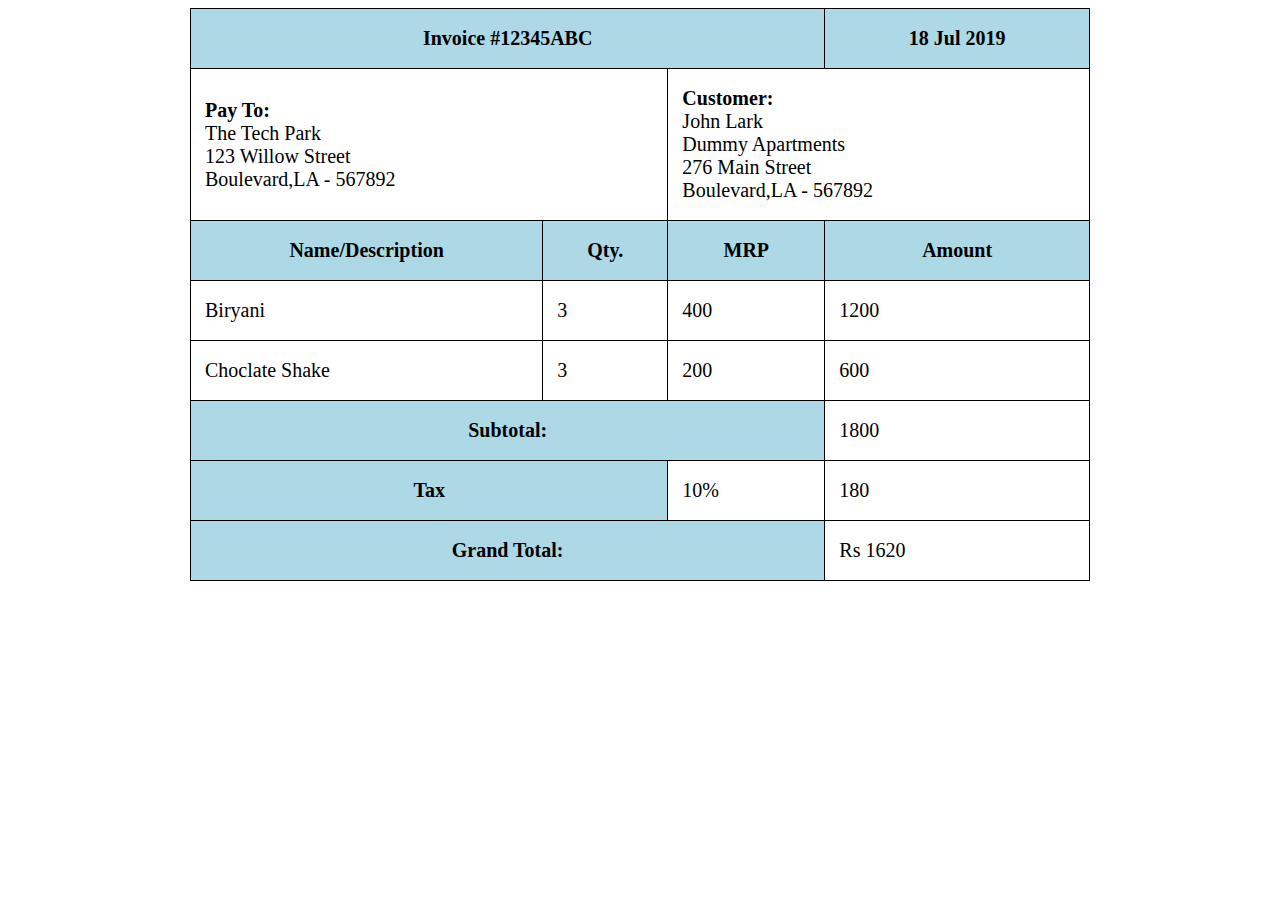
<file: Mini Project 2/index.html>
<!DOCTYPE html>
<html>
    <head>
        <title>Design Invoice</title>
        <link rel="stylesheet" href="./style.css">
    </head>

    <body>
        <table>
            <tr class="heading">
                <th colspan="3">Invoice #12345ABC</th>
                <th>18 Jul 2019</th>
            </tr>
            <tr>
                <td colspan="2">
                    <strong>Pay To:</strong><br>
                    The Tech Park<br>
                    123 Willow Street<br>
                    Boulevard,LA - 567892<br>
                </td>
                <td colspan="2">
                    <strong>Customer:</strong><br>
                    John Lark<br>
                    Dummy Apartments<br>
                    276 Main Street<br>
                    Boulevard,LA - 567892<br>
                </td>
            </tr>
            <tr>
                <th>Name/Description</th>
                <th>Qty.</th>
                <th>MRP</th>
                <th>Amount</th>
            </tr>
            <tr>
                <td>Biryani</td>
                <td>3</td>
                <td>400</td>
                <td>1200</td>
            </tr>
            <tr>
                <td>Choclate Shake</td>
                <td>3</td>
                <td>200</td>
                <td>600</td>
            </tr>
            <tr>
                <th colspan="3">Subtotal:</th>
                <td>1800</td>
            </tr>
            <tr>
                <th colspan="2">Tax</th>
                <td>10%</td>
                <td>180</td>
            </tr>
            <tr>
                <th colspan="3">Grand Total:</th>
                <td>Rs 1620</td>
            </tr>
        </table>
    </body>
</html>
</file>
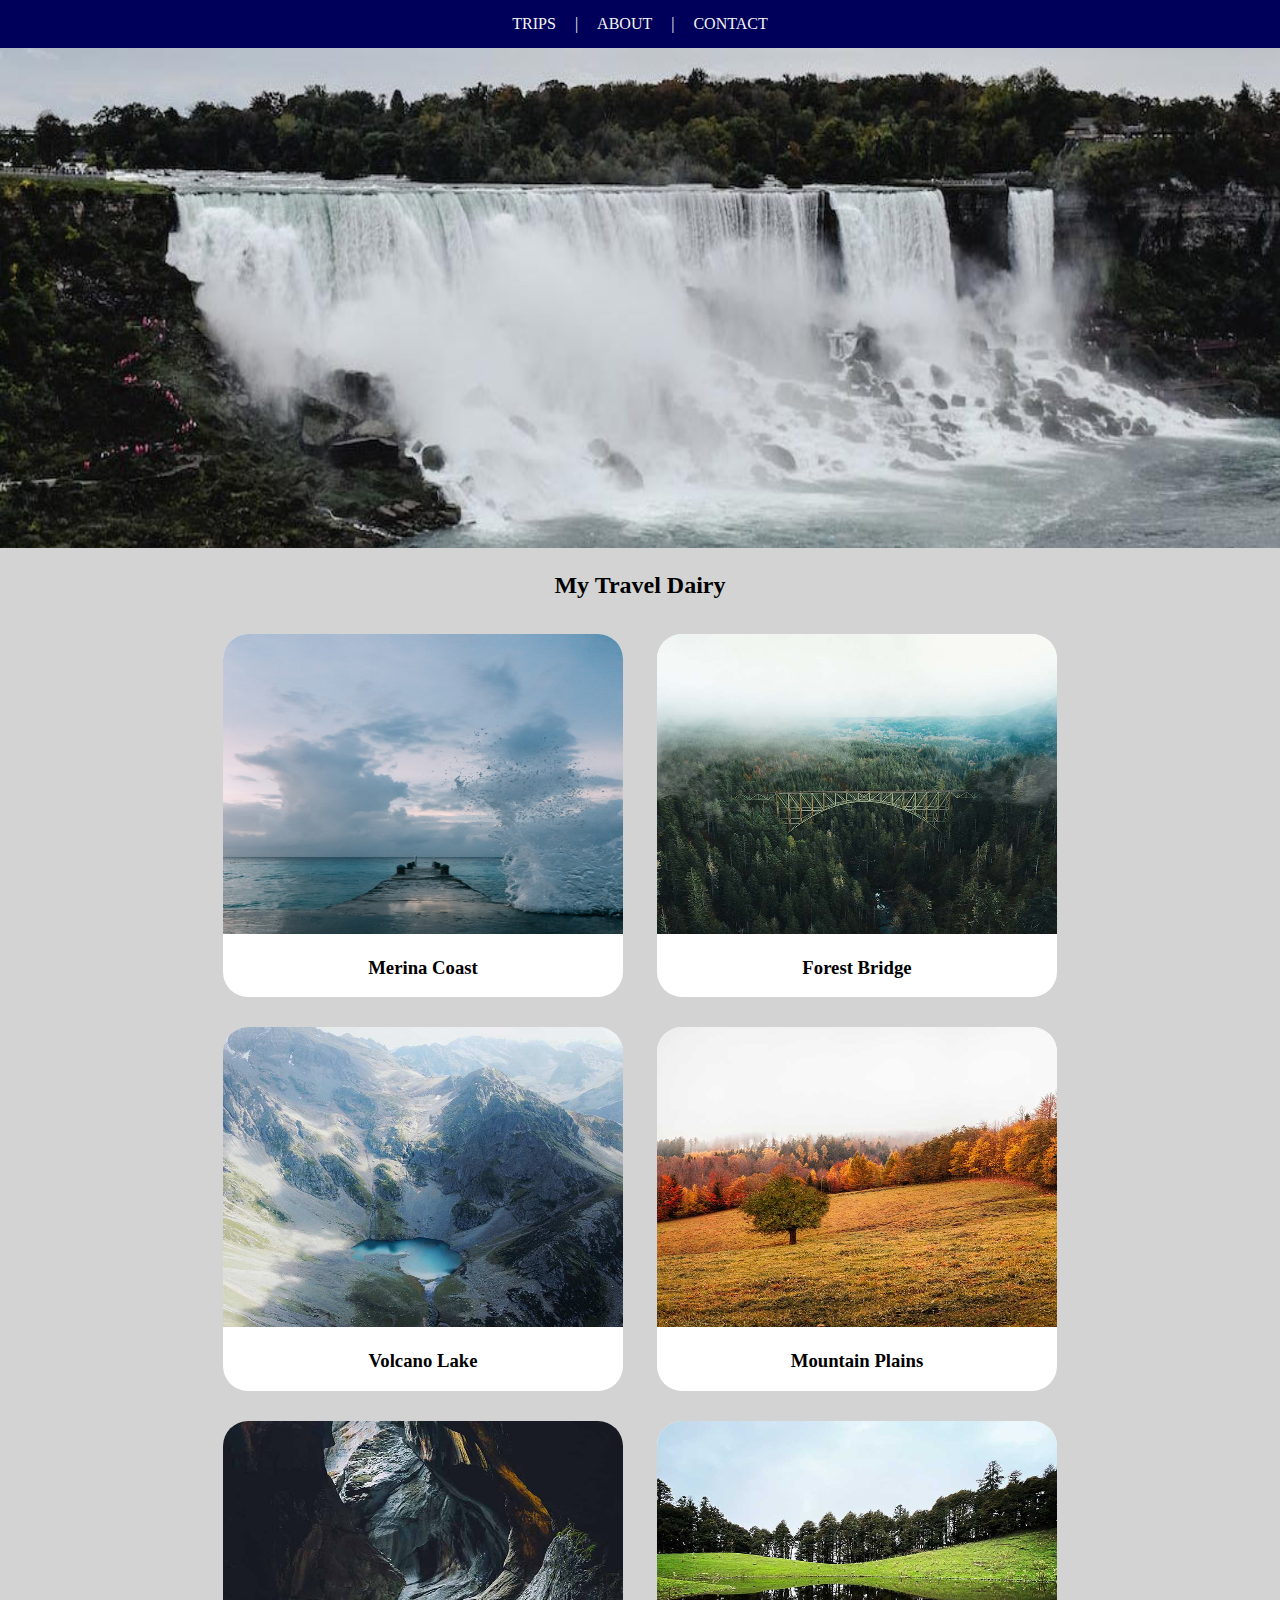
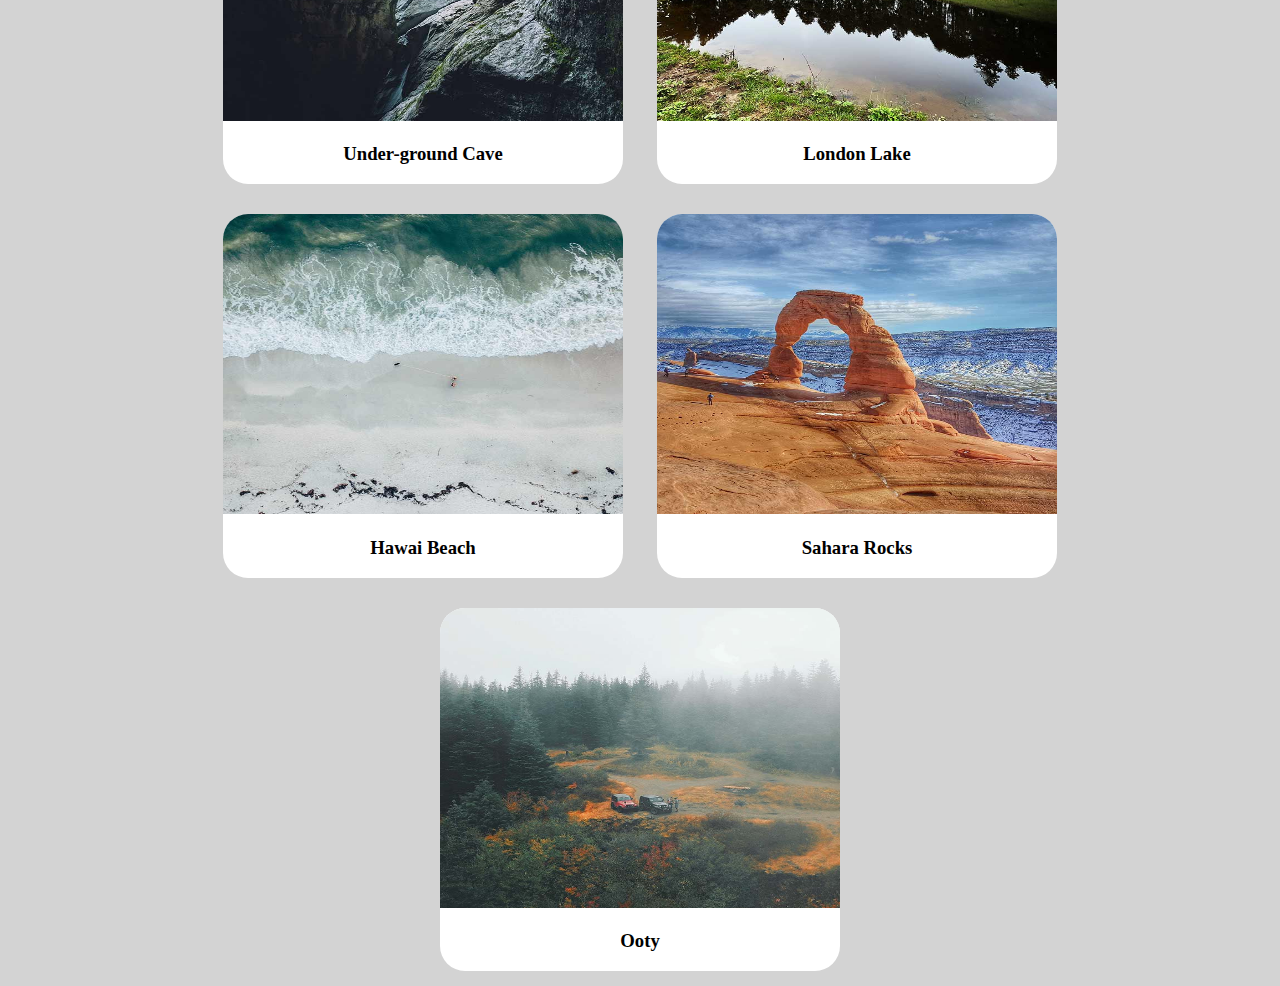
<file: Projects/1/index.html>
<!DOCTYPE html>
<html lang="en">
    <head>
        <meta charset="utf-8">
        <meta name="viewport" content="width=device-width, initial-scale=1">
        <link rel="stylesheet" type="text/css" href="./style.css">
        <title>Travel Dairy</title>
    </head>
    <body>
        <header>
            <span class="header"><a href="./index.html" class="link">TRIPS</a></span> |
            <span class="header"><a href="./about.html" class="link">ABOUT</a></span> |
            <span class="header"><a href="./contact.html" class="link">CONTACT</a></span>
        </header>
        <main>
            <section>
                <img src="./Source/cover.jpg" alt="Valley" class="cover-image">
            </section>
            <section>

                <h2>My Travel Dairy</h2>

                <div class="gallery">
                    <a href="./summary.html" class="gallery-link">
                        <img class="gallery-image" src="./Source/1.jpg">
                        <h3>Merina Coast</h3>
                    </a>
                </div>
                <div class="gallery">
                    <a href="./summary.html" class="gallery-link">
                        <img class="gallery-image" src="./Source/2.jpg">
                        <h3>Forest Bridge</h3>
                    </a>
                </div>
                <div class="gallery">
                    <a href="./summary.html" class="gallery-link">
                        <img class="gallery-image" src="./Source/3.jpg">
                        <h3>Volcano Lake</h3>
                    </a>
                </div>
                <div class="gallery">
                    <a href="./summary.html" class="gallery-link">
                        <img class="gallery-image" src="./Source/4.jpg">
                        <h3>Mountain Plains</h3>
                    </a>
                </div>
                <div class="gallery">
                    <a href="./summary.html" class="gallery-link">
                        <img class="gallery-image" src="./Source/5.jpg">
                        <h3>Under-ground Cave</h3>
                    </a>
                </div>
                <div class="gallery">
                    <a href="./summary.html" class="gallery-link">
                        <img class="gallery-image" src="./Source/6.jpg">
                        <h3>London Lake</h3>
                    </a>
                </div>
                <div class="gallery">
                    <a href="./summary.html" class="gallery-link">
                        <img class="gallery-image" src="./Source/7.jpg">
                        <h3>Hawai Beach</h3>
                    </a>
                </div>
                <div class="gallery">
                    <a href="./summary.html" class="gallery-link">
                        <img class="gallery-image" src="./Source/8.jpg">
                        <h3>Sahara Rocks</h3>
                    </a>
                </div>
                <div class="gallery">
                    <a href="./summary.html" class="gallery-link">
                        <img class="gallery-image" src="./Source/9.jpg">
                        <h3>Ooty</h3>
                    </a>
                </div>
            </section>
        </main>
    </body>
</html>
</file>
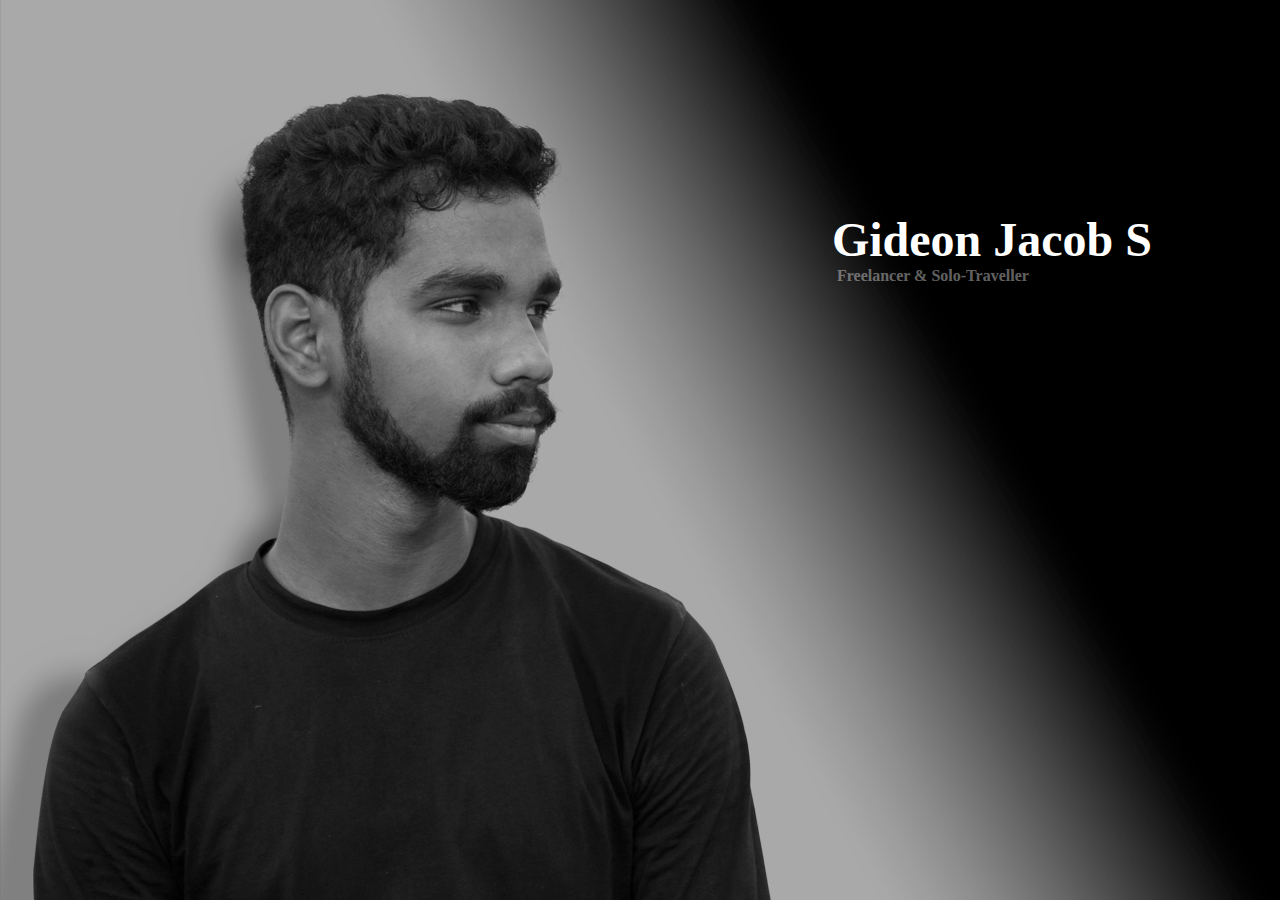
<file: Projects/My Website/index.html>
<!DOCTYPE html>
<html lang="en">
    <head>
        <meta charset="utf-8">
        <meta name="viewport" content="height=device-height, width=device-width, initial-scale=1">
        <link rel="stylesheet" href="./css/landscape.css">
        <title>Gideon Jacob S • Home</title>
    </head>
    <body id="main-page">
        <span id="Heading">
            <h1>Gideon Jacob S</h1>
            <h2>Freelancer & Solo-Traveller</h2>
        </span>
        <!-- <a href="./works.html"><button id="action-work">Explore my works</button></a>
        <a href="./about.html"><button id="action-about">Know about me</button></a> -->
    </body>
</html>
</file>
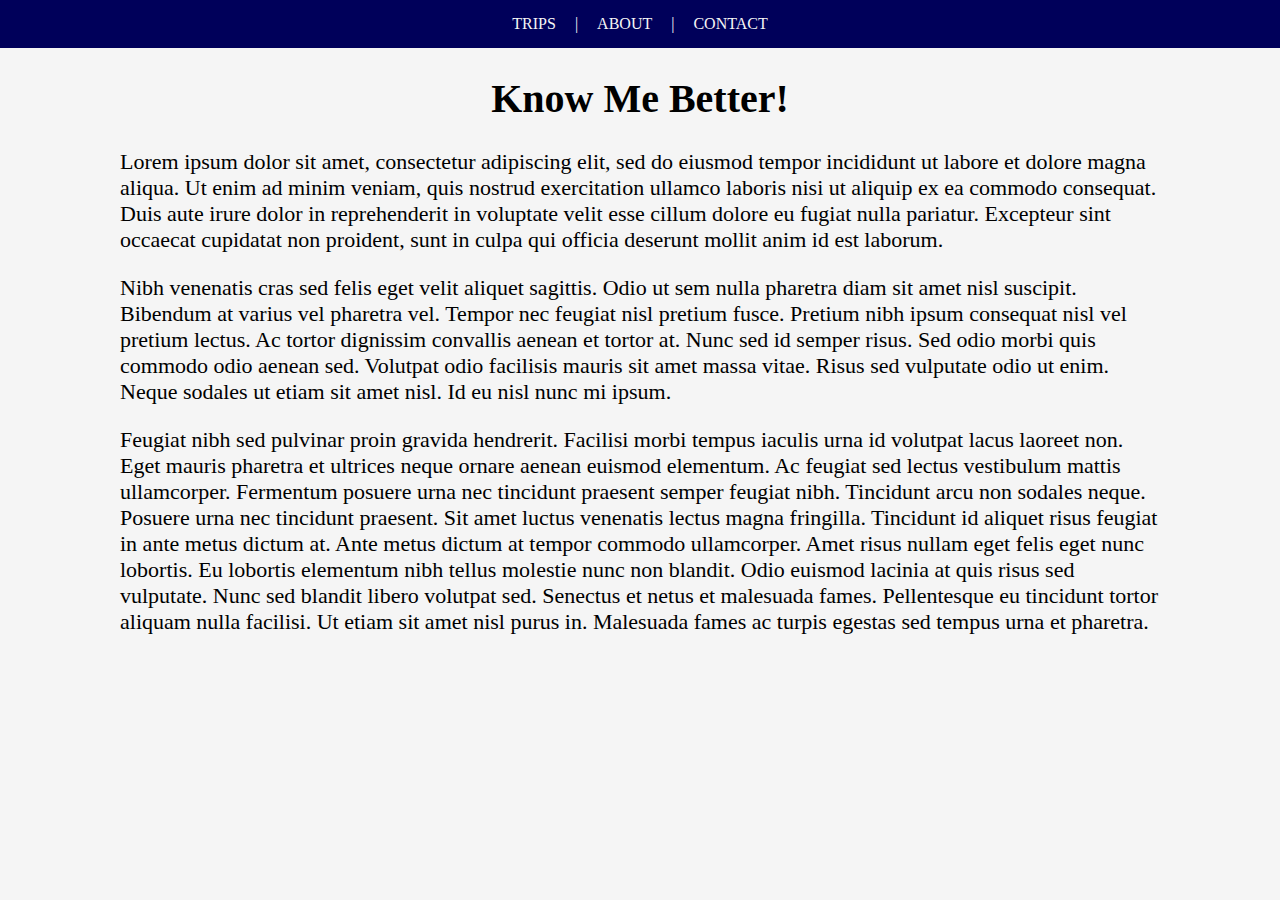
<file: Projects/1/about.html>
<!DOCTYPE html>
<html lang="en">
    <head>
        <meta charset="utf-8">
        <meta name="viewport" content="width=device-width, initial-scale=1">
        <link rel="stylesheet" type="text/css" href="./style.css">
        <title>About Page</title>
    </head>
    <body style="background-color: whitesmoke;">
        <header>
            <span class="header"><a href="./index.html" class="link">TRIPS</a></span> |
            <span class="header"><a href="./about.html" class="link">ABOUT</a></span> |
            <span class="header"><a href="./contact.html" class="link">CONTACT</a></span>
        </header>
        <main>
            <section>
                <div class="summary-content">
                    <h1 class="summary-heading">Know Me Better!</h1>
                    <p>Lorem ipsum dolor sit amet, consectetur adipiscing elit, sed do eiusmod tempor incididunt ut labore et dolore magna aliqua. Ut enim ad minim veniam, quis nostrud exercitation ullamco laboris nisi ut aliquip ex ea commodo consequat. Duis aute irure dolor in reprehenderit in voluptate velit esse cillum dolore eu fugiat nulla pariatur. Excepteur sint occaecat cupidatat non proident, sunt in culpa qui officia deserunt mollit anim id est laborum.</p>
                    <p>Nibh venenatis cras sed felis eget velit aliquet sagittis. Odio ut sem nulla pharetra diam sit amet nisl suscipit. Bibendum at varius vel pharetra vel. Tempor nec feugiat nisl pretium fusce. Pretium nibh ipsum consequat nisl vel pretium lectus. Ac tortor dignissim convallis aenean et tortor at. Nunc sed id semper risus. Sed odio morbi quis commodo odio aenean sed. Volutpat odio facilisis mauris sit amet massa vitae. Risus sed vulputate odio ut enim. Neque sodales ut etiam sit amet nisl. Id eu nisl nunc mi ipsum.</p>
                    <p>Feugiat nibh sed pulvinar proin gravida hendrerit. Facilisi morbi tempus iaculis urna id volutpat lacus laoreet non. Eget mauris pharetra et ultrices neque ornare aenean euismod elementum. Ac feugiat sed lectus vestibulum mattis ullamcorper. Fermentum posuere urna nec tincidunt praesent semper feugiat nibh. Tincidunt arcu non sodales neque. Posuere urna nec tincidunt praesent. Sit amet luctus venenatis lectus magna fringilla. Tincidunt id aliquet risus feugiat in ante metus dictum at. Ante metus dictum at tempor commodo ullamcorper. Amet risus nullam eget felis eget nunc lobortis. Eu lobortis elementum nibh tellus molestie nunc non blandit. Odio euismod lacinia at quis risus sed vulputate. Nunc sed blandit libero volutpat sed. Senectus et netus et malesuada fames. Pellentesque eu tincidunt tortor aliquam nulla facilisi. Ut etiam sit amet nisl purus in. Malesuada fames ac turpis egestas sed tempus urna et pharetra.</p>
                </div>
            </section>
        </main>
    </body>
</html>
</file>
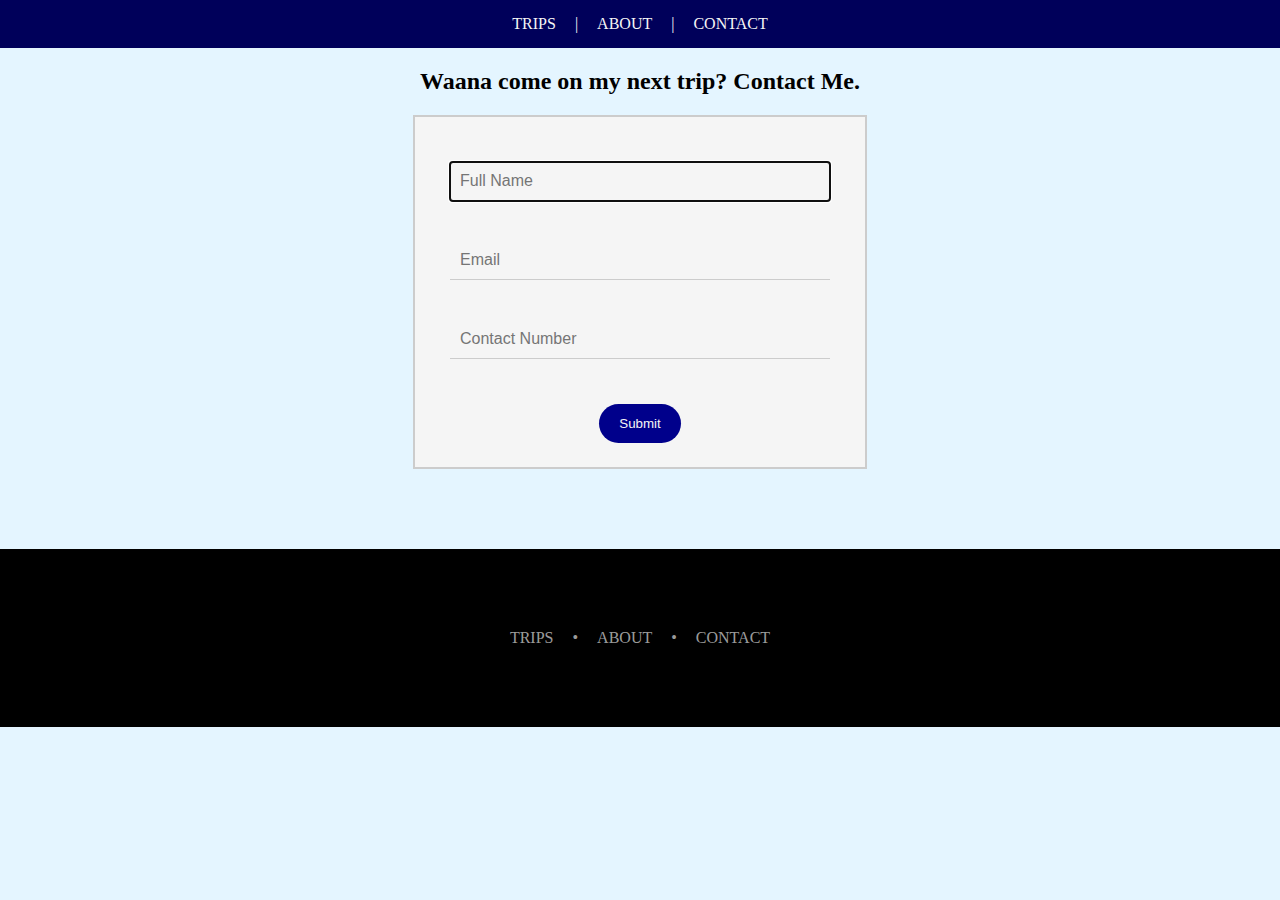
<file: Projects/1/contact.html>
<!DOCTYPE html>
<html lang="en">
    <head>
        <meta charset="utf-8">
        <meta name="viewport" content="width=device-width, initial-scale=1">
        <link rel="stylesheet" type="text/css" href="./style.css">
        <title>Contact Page</title>
    </head>
    <body style="background-color: #e4f5ff;">
        <header>
            <span class="header"><a href="./index.html" class="link">TRIPS</a></span> |
            <span class="header"><a href="./about.html" class="link">ABOUT</a></span> |
            <span class="header"><a href="./contact.html" class="link">CONTACT</a></span>
        </header>

        <main>
            <h2>Waana come on my next trip? Contact Me.</h2>
            <div id="form-element">
                <form>
                    <input class="input-field" type="text" name="Name" placeholder="Full Name" required autofocus> <br>
                    <input class="input-field" type="email" name="email" placeholder="Email"> <br>
                    <input class="input-field" type="number" name="Phone" placeholder="Contact Number" min="1000000000" max="9999999999"> <br>
                    <input id="submit-button" type="submit" value="Submit">
                </form>
            </div>
        </main>

        <footer>
            <span class="header"><a href="./index.html" class="link-footer">TRIPS</a></span> •
            <span class="header"><a href="./about.html" class="link-footer">ABOUT</a></span> •
            <span class="header"><a href="./contact.html" class="link-footer">CONTACT</a></span>
        </footer>
    </body>
</html>
</file>
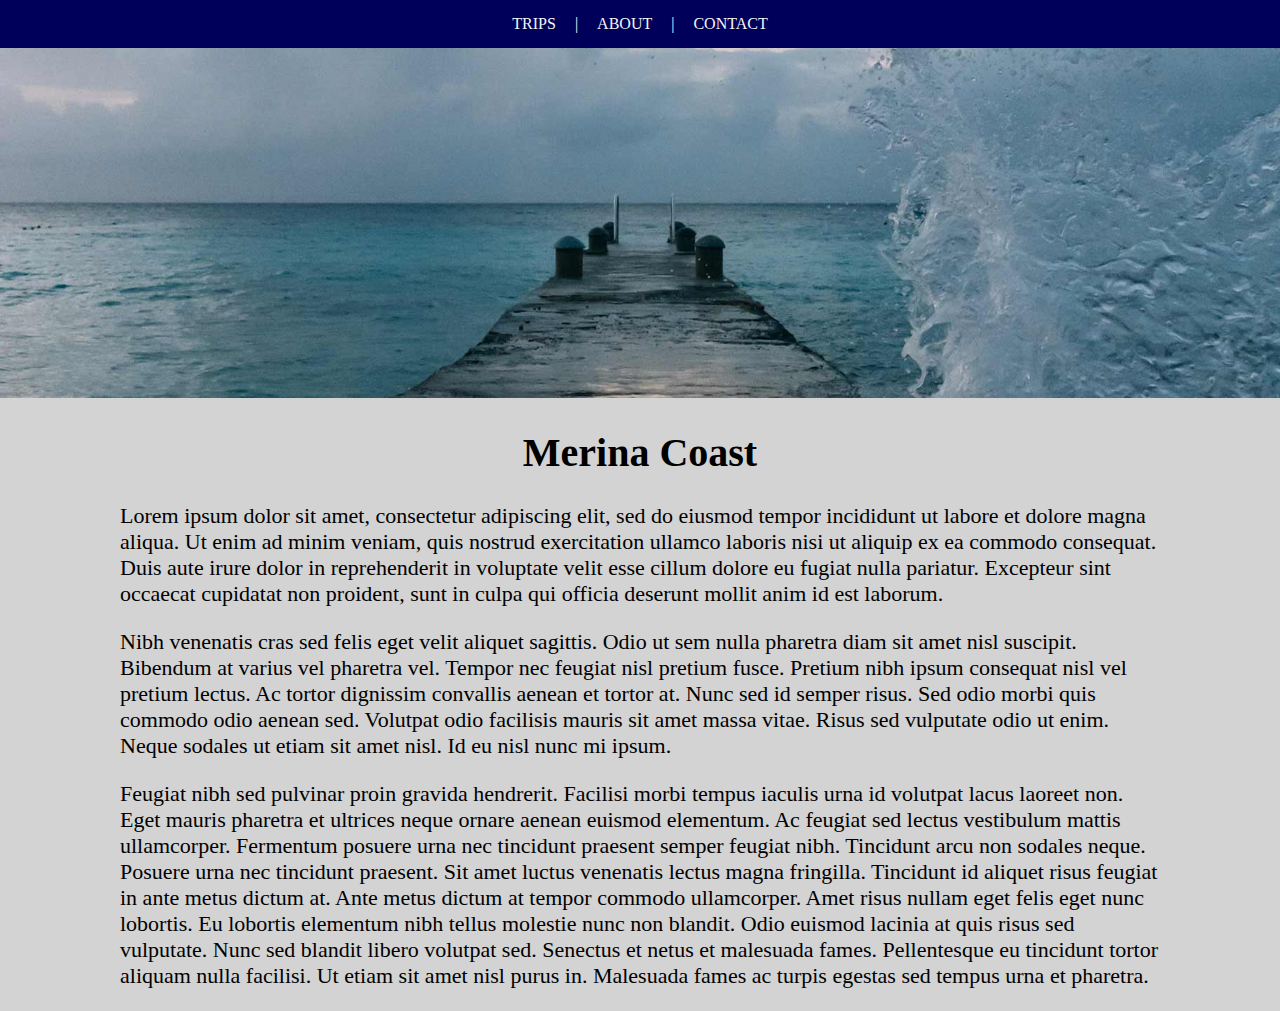
<file: Projects/1/summary.html>
<!DOCTYPE html>
<html lang="en">
    <head>
        <meta charset="utf-8">
        <meta name="viewport" content="width=device-width, initial-scale=1">
        <link rel="stylesheet" type="text/css" href="./style.css">
        <title>Merina Coast</title>
    </head>
    <body>
        <header>
            <span class="header"><a href="./index.html" class="link">TRIPS</a></span> |
            <span class="header"><a href="./about.html" class="link">ABOUT</a></span> |
            <span class="header"><a href="./contact.html" class="link">CONTACT</a></span>
        </header>
        <main>
            <section>
                <img class="summary-cover-image" src="./Source/1.1.jpg">
            </section>
            <section>
                <div class="summary-content">
                    <h1 class="summary-heading">Merina Coast</h1>
                    <p>Lorem ipsum dolor sit amet, consectetur adipiscing elit, sed do eiusmod tempor incididunt ut labore et dolore magna aliqua. Ut enim ad minim veniam, quis nostrud exercitation ullamco laboris nisi ut aliquip ex ea commodo consequat. Duis aute irure dolor in reprehenderit in voluptate velit esse cillum dolore eu fugiat nulla pariatur. Excepteur sint occaecat cupidatat non proident, sunt in culpa qui officia deserunt mollit anim id est laborum.</p>
                    <p>Nibh venenatis cras sed felis eget velit aliquet sagittis. Odio ut sem nulla pharetra diam sit amet nisl suscipit. Bibendum at varius vel pharetra vel. Tempor nec feugiat nisl pretium fusce. Pretium nibh ipsum consequat nisl vel pretium lectus. Ac tortor dignissim convallis aenean et tortor at. Nunc sed id semper risus. Sed odio morbi quis commodo odio aenean sed. Volutpat odio facilisis mauris sit amet massa vitae. Risus sed vulputate odio ut enim. Neque sodales ut etiam sit amet nisl. Id eu nisl nunc mi ipsum.</p>
                    <p>Feugiat nibh sed pulvinar proin gravida hendrerit. Facilisi morbi tempus iaculis urna id volutpat lacus laoreet non. Eget mauris pharetra et ultrices neque ornare aenean euismod elementum. Ac feugiat sed lectus vestibulum mattis ullamcorper. Fermentum posuere urna nec tincidunt praesent semper feugiat nibh. Tincidunt arcu non sodales neque. Posuere urna nec tincidunt praesent. Sit amet luctus venenatis lectus magna fringilla. Tincidunt id aliquet risus feugiat in ante metus dictum at. Ante metus dictum at tempor commodo ullamcorper. Amet risus nullam eget felis eget nunc lobortis. Eu lobortis elementum nibh tellus molestie nunc non blandit. Odio euismod lacinia at quis risus sed vulputate. Nunc sed blandit libero volutpat sed. Senectus et netus et malesuada fames. Pellentesque eu tincidunt tortor aliquam nulla facilisi. Ut etiam sit amet nisl purus in. Malesuada fames ac turpis egestas sed tempus urna et pharetra.</p>
                </div>
            </section>
        </main>
    </body>
</html>
</file>
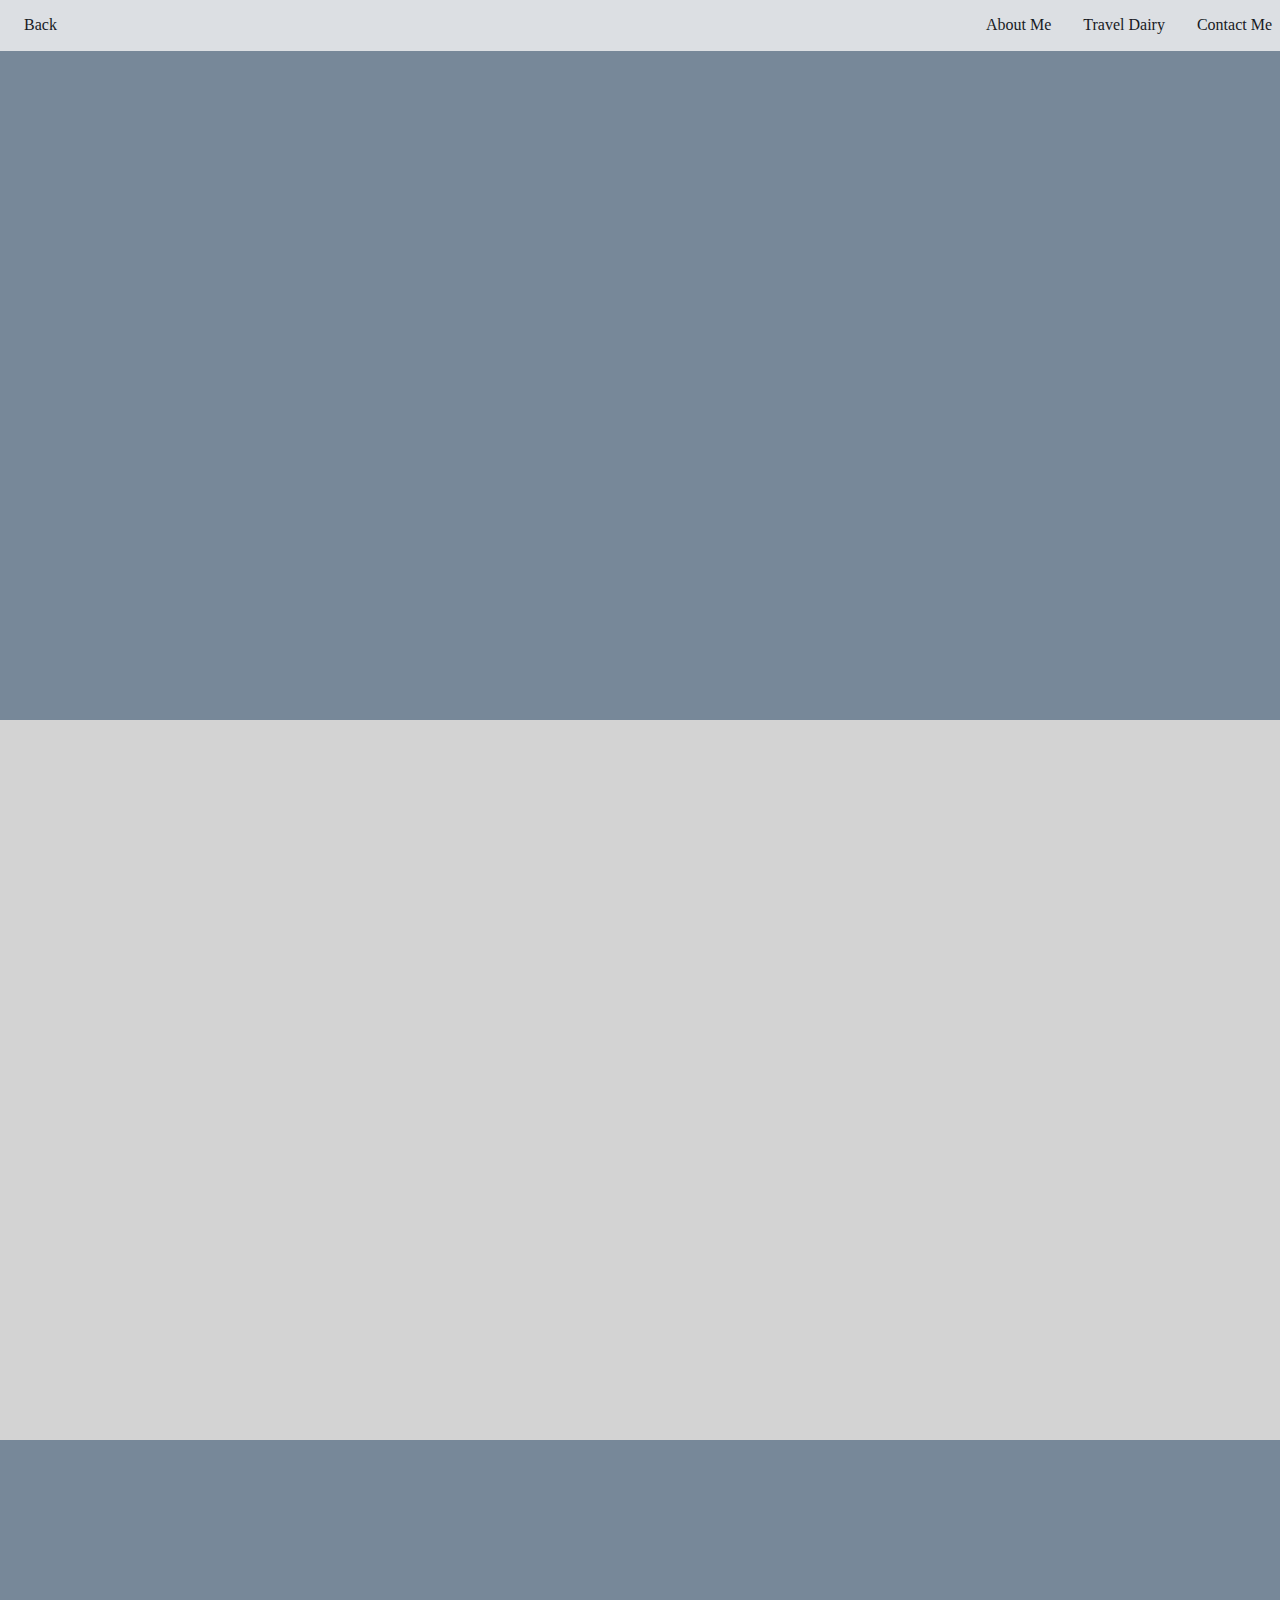
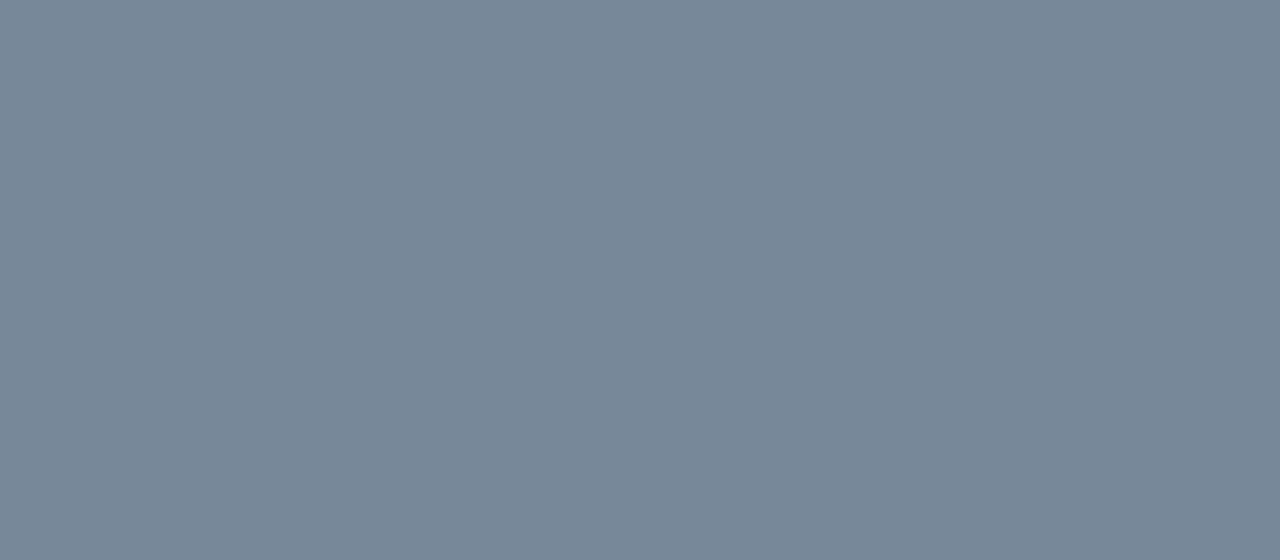
<file: Projects/My Website/about.html>
<!DOCTYPE html>
<html lang="en">
    <head>
        <meta charset="utf-8">
        <meta name="viewport" content="width=device-width, initial-scale=1">
        <link rel="stylesheet" href="./css/style.css" type="text/css">
        <title>About Me</title>
    </head>
    <body>
        <header>
            <nav>
                <span class="back-button"><a href="./index.html">Back</a></span>
                <span class="menu-item"><a href="./about.html#sec3">Contact Me</a></span>
                <span class="menu-item"><a href="./about.html#sec2">Travel Dairy</a></span>
                <span class="menu-item"><a href="./about.html#sec1">About Me</a></span>
            </nav>
        </header>
        <main>
            <section id="sec1" class="section1"></section>
            <section id="sec2" class="section2"></section>
            <section id="sec3" class="section3"></section>
        </main>
    </body>
</html>
</file>
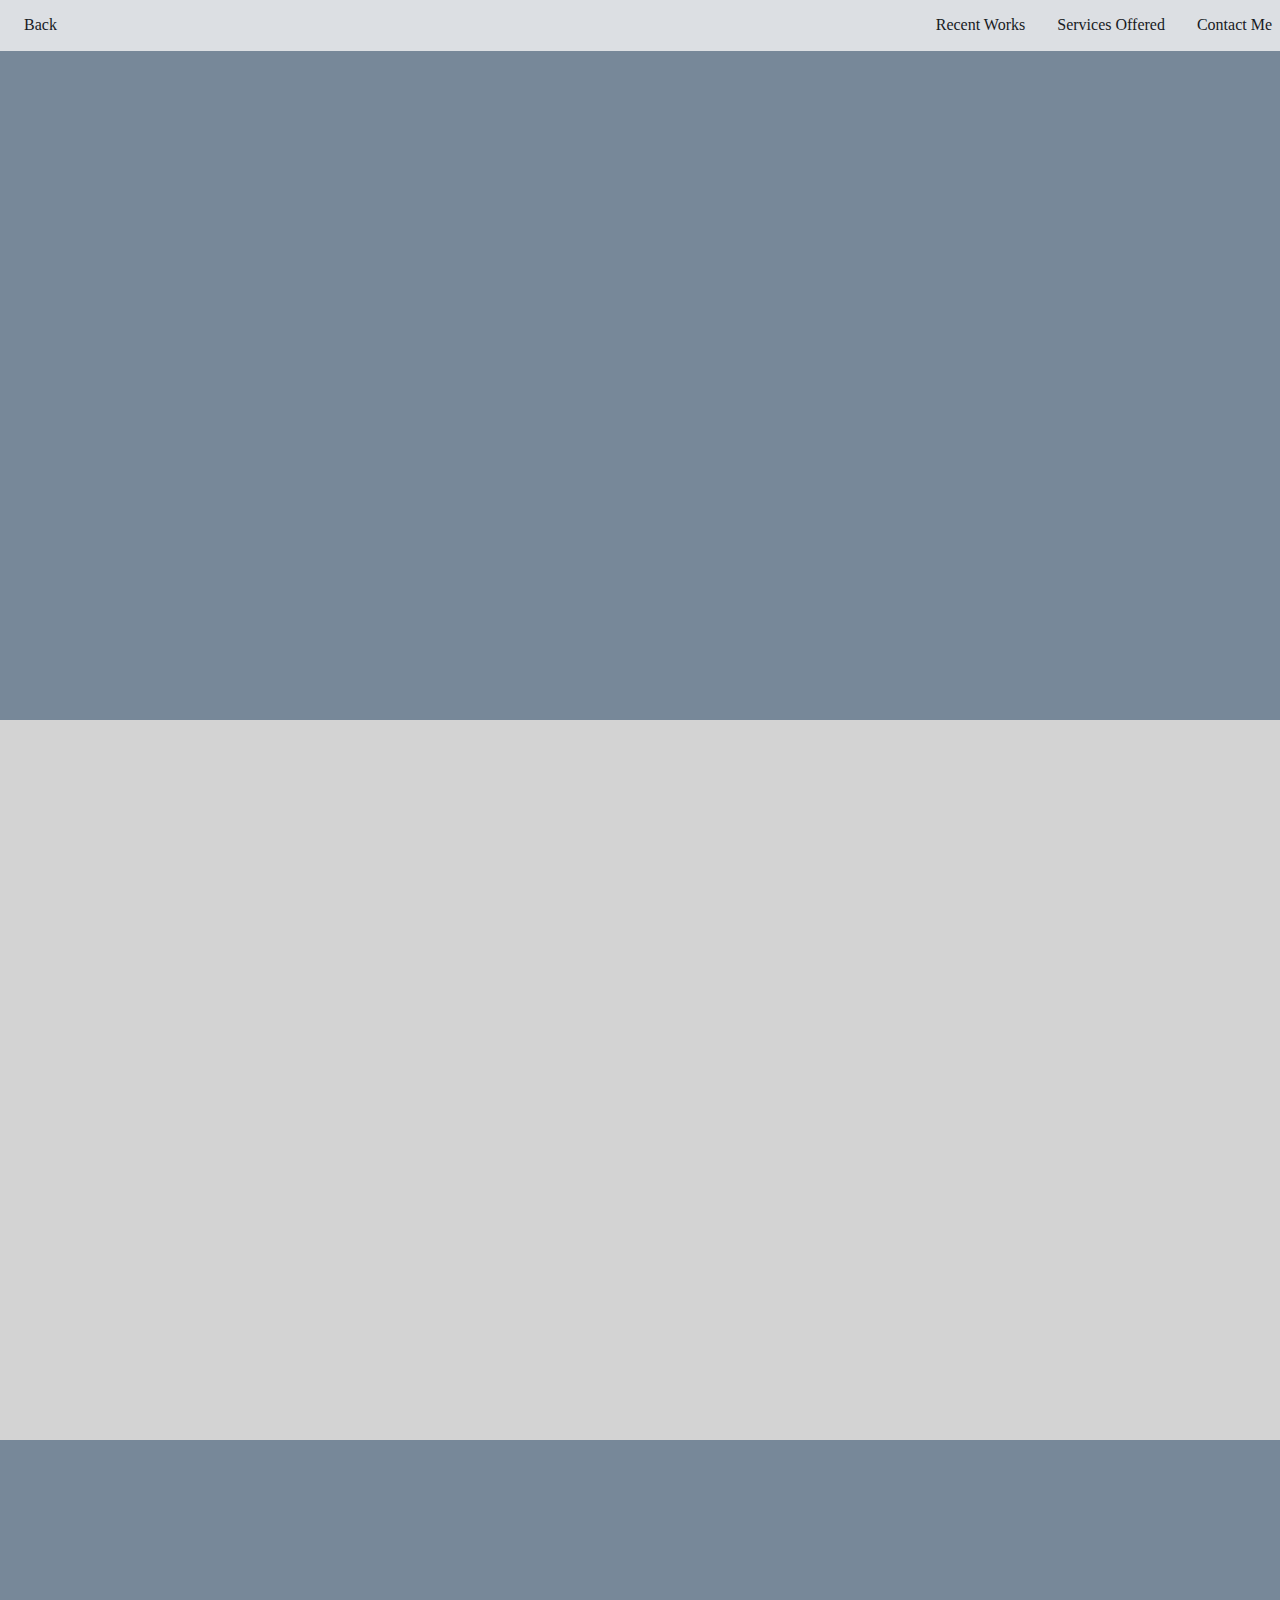
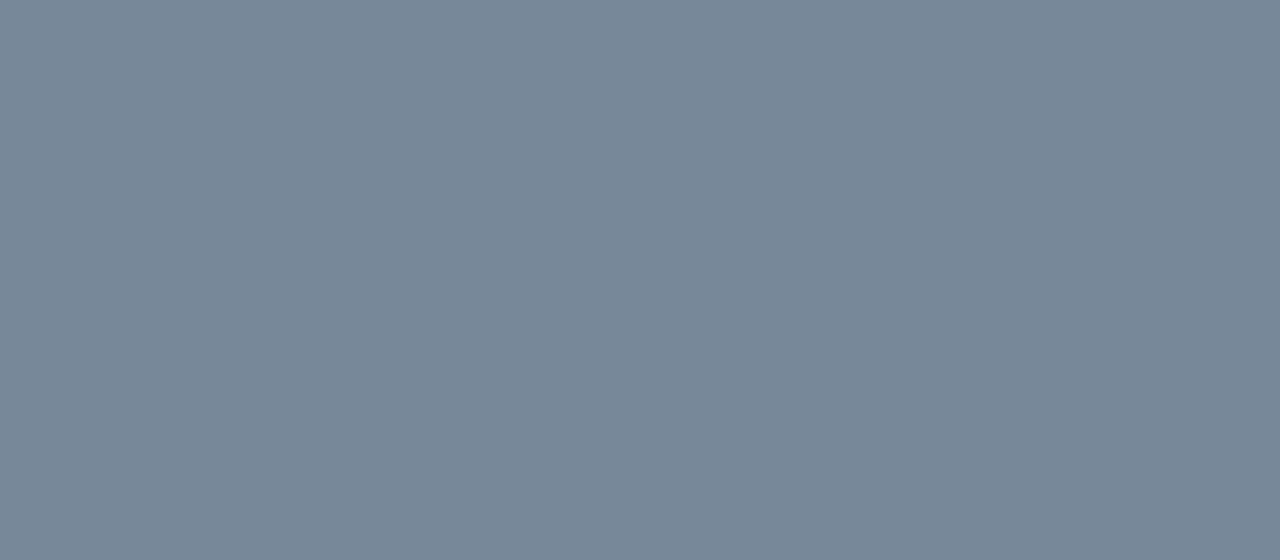
<file: Projects/My Website/works.html>
<!DOCTYPE html>
<html lang="en">
    <head>
        <meta charset="utf-8">
        <meta name="viewport" content="width=device-width, initial-scale=1">
        <link rel="stylesheet" href="./css/style.css" type="text/css">
        <title>My Works</title>
    </head>
    <body>
        <header>
            <nav>
                <span class="back-button"><a href="./index.html">Back</a></span>
                <span class="menu-item"><a href="./works.html#sec3">Contact Me</a></span>
                <span class="menu-item"><a href="./works.html#sec2">Services Offered</a></span>
                <span class="menu-item"><a href="./works.html#sec1">Recent Works</a></span>
            </nav>
        </header>
        <main>
            <section id="sec1" class="section1"></section>
            <section id="sec2" class="section2"></section>
            <section id="sec3" class="section3"></section>
        </main>
    </body>
</html>
</file>
<file: Mini Project 2/style.css>
table {
    border: 1px solid black;
    border-collapse: collapse;
    text-align: start;
    width: 900px;
    margin: auto;
}

td, th {
    border: 1px solid black;
    padding: 18px 14px;
    font-size: 20px;
}

th {
    background-color: lightblue;
}
</file>
<file: Projects/1/style.css>
body {
    margin: 0;
    text-align: center;
    background-color: lightgray;
}

header {
    background-color: rgb(0, 0, 90);
    padding: 15px;
    color: whitesmoke;
    text-align: center;
}

.header {
    padding: 15px;
}

.link {
    color: whitesmoke;
    text-decoration: none;
}

.cover-image {
    width: 100%;
    height: 500px;
}

.summary-cover-image {
    width: 100%;
    height: 350px;
}

.gallery {
    background-color: white;
    display: inline-block;
    text-align: center;
    margin: 15px;
    border-radius: 25px;
}

.gallery-image {
    width: 400px;
    height: 300px;
    border-radius: 25px 25px 0px 0px;
}

.gallery-link {
    color: black;
    text-decoration: none;
}

.summary-content {
    padding: 0px 120px;
    text-align: start;
    font-size: 22px;
}

.summary-heading {
    text-align: center;
    font-size: 40px;
}

#form-element {
    display: inline-block;
    
    width: 400px;
    height: 300px;

    padding: 25px;
    margin-bottom: 80px;
    border: 2px #ccc solid;

    background-color: whitesmoke;
}

.input-field {
    width: 90%;

    margin: 20px 0px;
    padding: 10px;
    border: 0px;
    border-bottom: 1px #ccc solid;

    font-size: 16px;
    background-color: whitesmoke;
}

#submit-button {
    background-color: darkblue;
    color: whitesmoke;
    
    margin-top: 25px;
    border: 0px;
    border-radius: 20px;
    padding: 12px 20px;
}

footer {
    padding: 80px;
    background-color: black;
    color: rgba(245, 245, 245, 0.648);
}

.link-footer {
    color: rgba(245, 245, 245, 0.648);
    text-decoration: none;
}
</file>
<file: Projects/My Website/css/landscape.css>
body {
    margin: 0px;
}

a:any-link {
    text-decoration: none;
    color: inherit;
}

/* Main Page Styling */

#main-page {
    background-image: url(../media/bg.jpg);
    background-color: black;
    background-repeat: no-repeat;
    background-size: auto 100vh;
    background-position:top left;
}

#Heading {
    /* color: black; */
    /* background-color: brown; */
    

    position: absolute;
    right: 10vw;
    top: 20vh;
}

h1 {
    color: white;
    font-size: xxx-large;
    margin-bottom: 0px;
}

h2 {
    color: rgba(255, 255, 255, 0.4);
    font-size: medium;
    margin-top: 0px;
    margin-left: 5px;
}

#action-about, #action-work {
    background-color: rgba(141, 141, 141, 0.2);
    color: rgba(255, 255, 255, 0.6);
    cursor: pointer;

    padding: 6px 12px;
    border: 3px solid rgb(204, 204, 204, 0.2);
    border-radius: 8px;
    font-size: 10px;
    font-family:'Segoe UI', Tahoma, Geneva, Verdana, sans-serif;
}

#action-work {
    position: fixed;
    top: 30%;
    right: 10%;
}

#action-about {
    position: fixed;
    top: 50%;
    right: 10%;
}

/* #action-about:hover, #action-work:hover {
    background-color: rgba(141, 141, 141, 0.5);
    border: 5px solid rgb(204, 204, 204, 0.4);
    color: rgba(255, 255, 255, 0.8);
    font-size: 19px;
    box-shadow: 0px 4px 15px rgb(94, 94, 94);
} */
</file>
<file: Projects/My Website/css/style.css>
body {
    margin: 0px;
}

a:any-link {
    text-decoration: none;
    color: inherit;
}

/* Header Styling */

header {
    background-color: whitesmoke;
    padding: 8px 8px;

    width: 100%;
    height: 35px;
    opacity: 0.8;

    position: fixed;
    top: 0px;
    left: 0px;
}

.back-button {
    padding: 8px 16px;

    float: left;
    cursor: pointer;
}

.menu-item {
    padding: 8px 16px;

    float: right;
    cursor: pointer;
}

/* Section Styling */

.section1 {
    background-color: lightslategray;
    height: 720px;
}

.section2 {
    background-color: lightgray;
    height: 720px;
}

.section3 {
    background-color: lightslategray;
    height: 720px;
    
}
</file>
